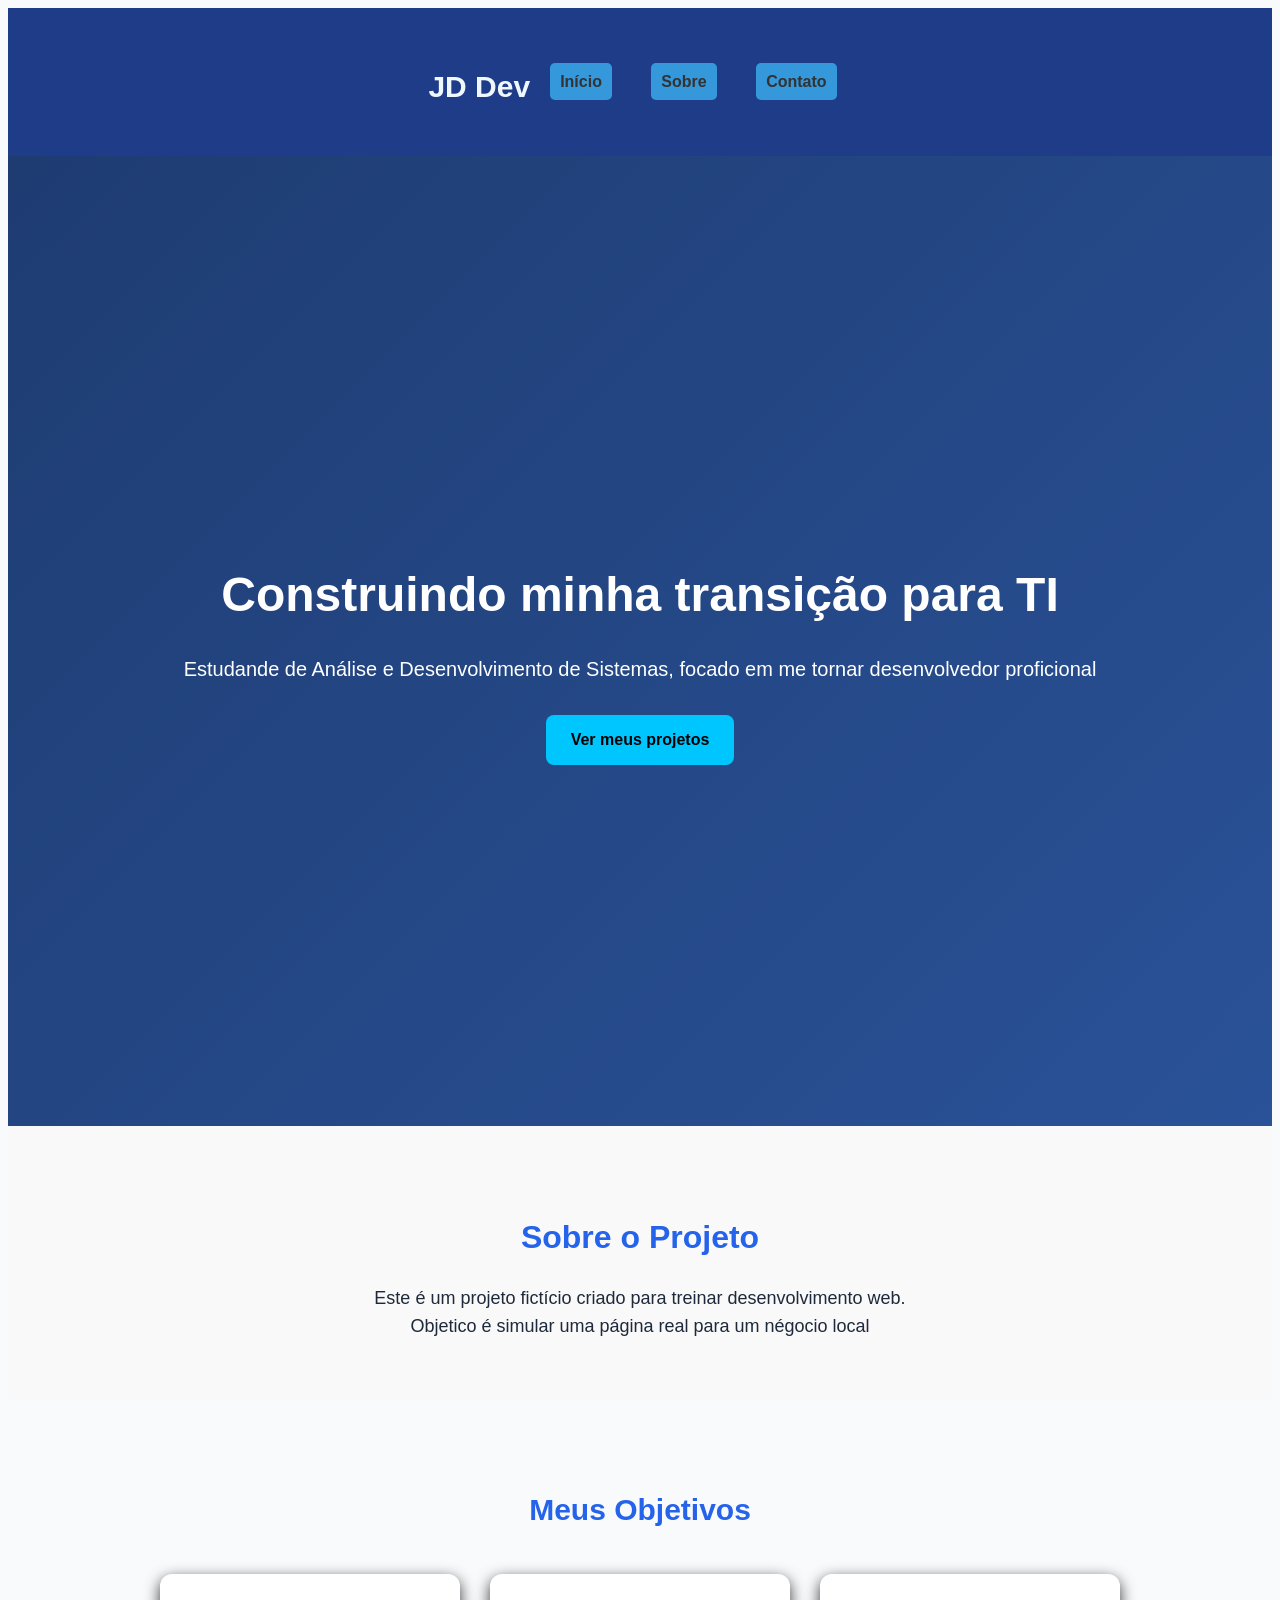
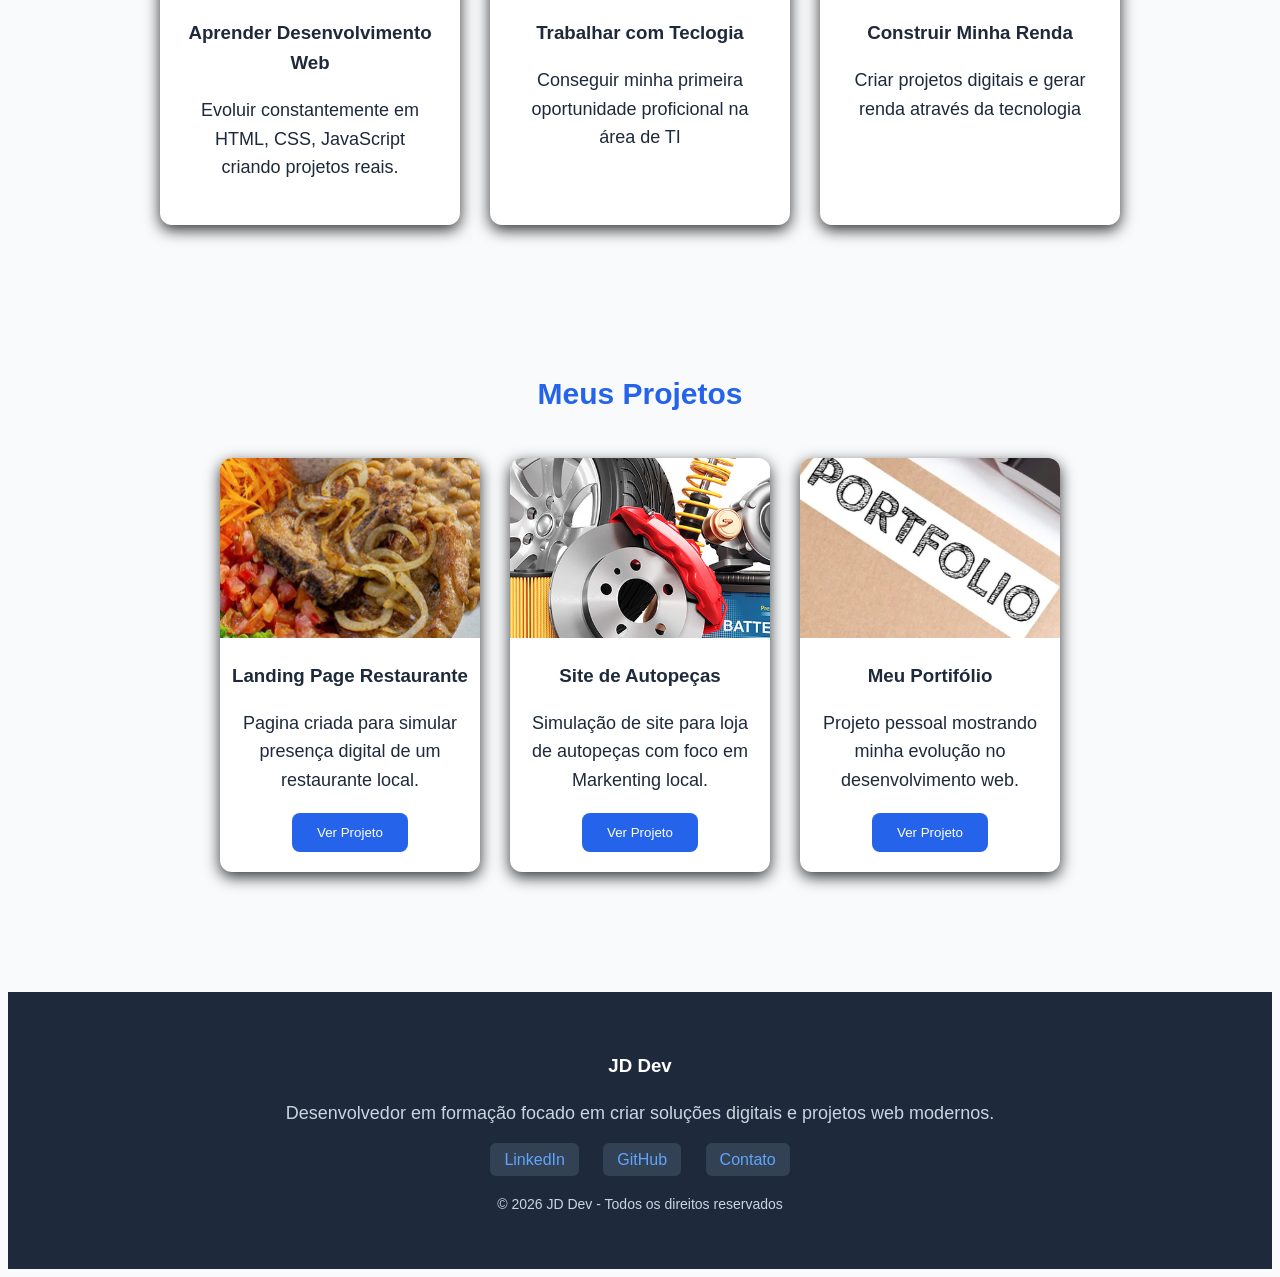
<file: index.html>
<!DOCTYPE html>
<html lang="en">
<head>
    <meta charset="UTF-8">
    <meta name="viewport" content="width=device-width, initial-scale=1.0">
    <title>Minha Jornada Dev</title>
    <link rel="stylesheet" href="style.css">

</head>
<body>
<header>
    <nav class="navbar">
        <div class="container nav-content">
            <h2 class="logo">JD Dev</h2>

            <div class="menu">
                <a href="#inicio">Início</a>
                <a href="#sobre">Sobre</a>
                <a href="#contato">Contato</a>
            </div>
        </div>
    </nav>  
     
</header>
<section class="hero">
    <div class="hero-content">
        <h1>Construindo minha transição para TI</h1>
        <p>Estudande de Análise e Desenvolvimento de Sistemas, focado em me tornar desenvolvedor proficional</p>
        <a href="#" class="btn">Ver meus projetos</a>
    </div>
    
</section>
   
    
<!--      <div class="container main-content">
        <section id="inicio">
            <h1>Começando minha transição para TI</h1>
         </section>
        <section class="teste-flex">
            <div class="box">1</div>
            <div class="box">2</div>
            <div class="box">3</div>
            
        </section> -->  

<section class="sobre">
    <div class="container">
        <h2>Sobre o Projeto</h2>
        <p>
            Este é um projeto fictício criado para treinar desenvolvimento web.
            Objetico é simular uma página real para um négocio local
        </p>
    </div>
</section>
<!-- <section class="servicos">
    <div class="container">
        <h2>Nossos Serviços</h2>

        <div class="cards">
            <div class="card">    
                <h3>Markenting Digital</h3>
                <p>Gestão de anúncios e presença online para negócios locais.</p>
            </div>

            <div class="card">
                <h3>Criação de Sites</h3>
                <p>Desenvolvimento de páginas modernas e responsivas</p>
            </div>

            <div class="card">
                <h3>Consultoria</h3>
                <p>Estratégias para aumentar vendas e posicionamento digital</p>
            </div>
        </div>    
    </div>
</section> -->
<section class="objetivos">

   <h2>Meus Objetivos</h2>

   <div class="objetivos-container">

   <div class="objetivo">
   <h3>Aprender Desenvolvimento Web</h3>
   <p>Evoluir constantemente em HTML, CSS, JavaScript criando projetos reais.</p>
   </div>

   <div class="objetivo">
   <h3>Trabalhar com Teclogia</h3>
   <p>Conseguir minha primeira oportunidade proficional na área de TI</p>
   </div>

   <div class="objetivo">
    <h3>Construir Minha Renda</h3>
    <p>Criar projetos digitais e gerar renda através da tecnologia</p>
   </div>
   </div>


</section>
<section class="projetos">
    <h2>Meus Projetos</h2>
    <div class="projetos-container">
        <div class="projeto-card">
            <img src="landingPageReast.png" alt="Landing Page Restaurante">
            <h3>Landing Page Restaurante</h3>
            <p>Pagina criada para simular presença digital de um restaurante local.</p>
            <button>Ver Projeto</button>
        </div>

        <div class="projeto-card">
            <img src="sitePecas.png" alt="Site Peças">
            <h3>Site de Autopeças</h3>
            <p>Simulação de site para loja de autopeças com foco em Markenting local.</p>
            <button>Ver Projeto</button>
        </div>

        <div class="projeto-card">
            <img src="portifolio.png" alt="Portifolio">
            <h3>Meu Portifólio</h3>
            <p>Projeto pessoal mostrando minha evolução no desenvolvimento web.</p>
            <button>Ver Projeto</button>
        </div>
    </div>
</section>
<!--/div>
    
    <img src="criacao.jpg" alt="criacao">

    
    <p>Hoje comecei oficialmente minha jornada para me tornar desenvolvedor e criar minha propria renda com tecnologia.</p>
    
        <section id="sobre">
            <h2>Meus Objetivos</h2>
        </section>

    <div class="cards">

        <div class="card">
            Aprender desenvolvimento web
        </div>

        <div class="card">
            Criar minha loja virtual
        </div>

        <div class="card">
            Fazer renda como freelancer
        </div>


    </div>

    
    <section id="contato">
    <h2>Contatos</h2>
    </section>

    <a href="https://www.google.com/?hl=pt_BR">Meu primeiro link</a>
    <button>Fale Comigo</button>

    </div>-->
<footer class="footer">
    <div class="footer-container">
        <h3>JD Dev</h3>
        <p>Desenvolvedor em formação focado em criar soluções digitais e projetos web modernos.</p>
        <div class="footer-links">
            <a href="#">LinkedIn</a>
            <a href="#">GitHub</a>
            <a href="#">Contato</a>
        </div>
        <p class="copyright">
            © 2026 JD Dev - Todos os direitos reservados
        </p>
        
    </div>
</footer>
</body>
</html>
</file>
<file: style.css>
body {
        font-family: 'Segoe UI', 'Segoe UI', Tahoma, Geneva, Verdana, sans-serif;
        color: #1e293b;
        line-height: 1,6;
        background: #f8fafc;
        line-height: 1.6;
        }
    .container {
        max-width: 1100px;
        margin: 0 auto;
        padding: 0 20px;
        
    }
    section {
        padding: 80px 20px;
    }
    .main-content {
        background: white;
        padding: 30px;
        border-radius: 10px;
        margin-top: 40px;    
    }
    h1, h2, h3 {
        font-weight: 600;
        margin-bottom: 15px;
    }
    h1 {
        font-size: 40px;
        color: #1e293b;
    
    }

    h2 {
        font-size: 30px;
        color: #2563eb;

    }

    p {
        font-size: 18px;

    }

    img {
        
        width: 100%;
        border-radius: 5px;

    }

    a {
        color: white;
        background-color: #3498db;
        padding: 10px;
        text-decoration: none;
        border-radius: 5px;
    }

    .card {
        background: #ecf0f1;
        padding: 15px;
        border-radius: 8px;
        flex: 1;
    }
    button{
        background: #2c3e50;
        color: white;
        padding: 12px 20px;
        border: none;
        border-radius: 6px;
        cursor: pointer;
    }
    button:hover{
        background: #358bdb;

    }
    nav{
        background: #1f3c88;
        padding: 15px;
        text-align: center;
    }
    nav a{
        color: white;
        margin: 0 15px;
        text-decoration: none;
        font-weight: bold;
    }
    nav a:hover {
        text-decoration: underline;
    }
    .cards {
        display: flex;
        gap: 20px;
        margin-top: 15px;
    }
    .card {
        background: #e9ecef;
        padding: 20px;
        border-radius: 10px;
        flex: 1;
        text-align: center;
        font-weight: bold;
        box-shadow: 0 2px 5px rgba(0, 0, 0, 1);
        transition: 0.3s;
        cursor: pointer;
    }
    @media (max-width: 768px) {
        .cards{
            flex-direction: column;
        }
    }
    .card:hover {
        transform: translateY(-5px);
        box-shadow: 0px 8px 18px rgba(0,0,0,0.2);
    }
    html {
        scroll-behavior: smooth;
    }
    header {
        background-color: #1f3c88;
        position: sticky;
        top: 0;
        z-index: 1000;
        

    }
    .nav-content {
        display: flex;
        justify-content: space-between;
        align-items: center;
        padding: 15px 0;
    }
    .navbar {
        display: flex;
        justify-content: space-between;
        align-items: center;
        padding: 15px 0;
    }
    .menu a {
        margin-left: 20px;
        text-decoration: none;
        color: #333;
        font-weight: bold;
    }    
    .menu a:hover {
        color: #007bff;

    }
    .logo {
        color: aliceblue;
    }
    .hero {
        height: 90vh;
        display: flex;
        align-items: center;
        justify-content: center;
        text-align: center;
        background: linear-gradient(135deg, #1e3c72, #2a5298);
        color: white;

    }
    .hero-content h1 {
        font-size: 48px;
        margin-bottom: 20px;
        color: white;
    }
    .hero-content p {
        font-size: 20px;
        margin-bottom: 30px;
    }
    button, .btn {
        background: #2563eb;
        color: white;
        padding: 12px 25px;
        border: none;
        border-radius: 8px;
        cursor: pointer;
        transition: 0.3s;

    }
    button:hover, .btn:hover {
        background: #1d4ed8;
        transform: translateY(-3px);
    }
    .btn {
        display: inline-block; /*MUITO IMPORTANTE */
        background-color: #00c6ff;
        color: black;
        padding: 12px 25px;
        text-decoration: none;
        border-radius: 8px;
        font-weight: bold;
        transition: all 0.3s ease;
    }
    .btn:hover {
        background-color: white;
        transform: scale(1.1);
    }  
    .teste-flex {display: flex;
        background: #a89d9d;
        padding: 20px;
        justify-content: space-around;
        align-items: center;
        height: 300px;
        flex-direction: row;
        
    }
    .box {
        width: 100px;
        height: 100px;
        background: #00c6ff;
        margin: 10px;
    }
    .centralizar {
        display: flex;
        justify-content: center;
        align-items: center;
        height: 100vh;
    }
    .caixa-central {
    width: 200px;
    height: 120px;
    background: blue;
    color: white;
    border-radius: 8px;

    display: flex;              /* ativa flex */
    justify-content: center;    /* centraliza horizontal */
    align-items: center;        /* centraliza vertical */
    border: 3px solid red;
}
.sobre {
    padding: 60px 20px;
    background: #f9f9f9;
    text-align: center;
}
.sobre h2 {
    font-size: 32px;
    margin-bottom: 20px;

}
.sobre p {
    max-width: 600px;
    margin: 0 auto;
    font-size: 18px;
}
.servicos h2 {
    font-size: 32px;
    margin-bottom: 40px;

}
.sevicos {
    
    padding: 60px 20px;
    text-align: center;
    background: white;
}
.cards {
    display: flex;
    justify-content: center;
    gap: 20px;
    margin-top: 30px;
    flex-wrap: wrap;
    align-items: stretch;
}
.card {
    background: white;
    padding: 25px;
    border-radius: 12px;
    width: 260px;
    transition: 0.3s;
    box-shadow: 0 5px 20px rgba(0, 0, 0, 0.5);
}
.card:hover {
    transform: translate(-8px);
    box-shadow: 0 8px 25px rgba(0,0,0,0.2);
}
.objetivos{
    padding: 60px 20px;
    text-align: center;
}
.objetivos h2 {
    margin-bottom: 40px;
}
.objetivos-container{
    display: flex;
    justify-content: center;
    gap: 30px;
    margin-top: 30px;
}
.objetivo {
    background: white;
    padding: 25px;
    width: 250px;
    border-radius: 12px;
    box-shadow: 0 5px 15px rgba(0, 0, 0, 0.8);
    transition: 0.3;

}
.objetivo:hover {
    transform: translateY(-5px);
}
.projetos {
    padding: 60px 20px;
    text-align: center;

}
.projetos-container {
    display: flex;
    justify-content: center;
    gap: 30px;
    margin-top: 40px;
}
.projeto-card {
    background: white;
    width: 260px;
    border-radius: 12px;
    box-shadow: 0 5px 15px rgba(0, 0, 0, 0.8);
    padding-bottom: 20px;
    transition: 0.3s;
}
.projeto-card:hover {
    transform: translateY(-10px);
    box-shadow: 0 10px 25px rgba(0, 0, 0, 0.15);
}
.projeto-card img {
    width: 100%;
    border-radius: 12px 12px 0 0;
    
}
.projeto-card h3 {
    margin-top: 15px;
}
.projeto-card p {
    padding: 0 15px;
}
.projeto-card img {
    width: 100%;
    height: 180px;
    object-fit: cover;
}
.footer {
    background: #1e293b;
    color: white;
    padding: 40px 20px;
    margin-top: 60px;

}
.footer-container {
    text-align: center;
    max-width: 900px;
    margin: auto;
}
.footer h3 {
    margin-bottom: 10px;

}
.footer p {
    color: #cbd5e1;

}
.footer-links{
    margin: 20px 0;

}
.footer-links a {
    color: #60a5fa;
    margin: 0 10px;
    text-decoration: none;
    font-weight: 500;
    background: #334155;
    padding: 8px 14px;
    border-radius: 6px;
}
.footer-links a:hover {
    text-decoration: underline;
    background: #2563eb;
    color: white;
    transform: translateY(-2px);
}
.copyright {
    font-size: 14px;
    color: #94a3b8;
}
@media (max-width: 768px) {
    .projetos-container {
        flex-direction: column;
        align-items: center;
    }
    .objetivos-container {
        flex-direction: column;
        align-items: center;
    }
}
</file>
